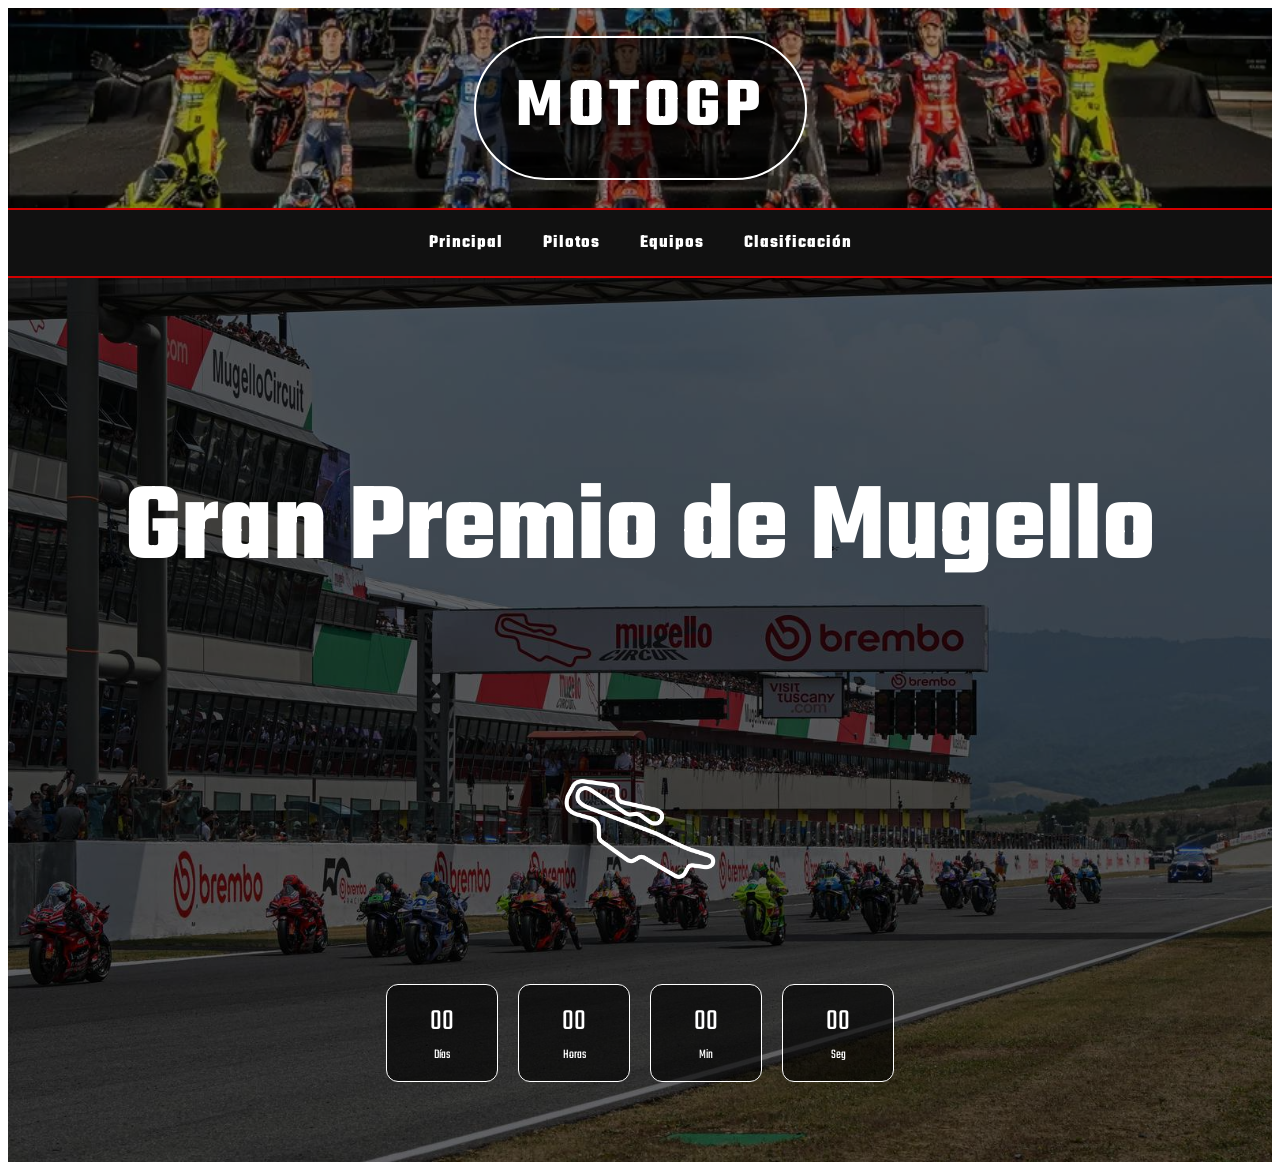
<file: index.html>
<!DOCTYPE html>
<html lang="es">
<head>
    <link href="https://fonts.googleapis.com/css2?family=Teko:wght@400;600;700&display=swap" rel="stylesheet">
    <meta charset="UTF-8">
    <meta name="viewport" content="width=device-width, initial-scale=1.0">
    <title>MotoGP</title>

    <!-- Enlace al CSS externo -->
    <link rel="stylesheet" href="css/indexstyle.css">
</head>
<body>

    <!-- CABECERA PRINCIPAL -->
    <header class="superior">
        <div class="cabecera">
            <h1>MOTOGP</h1>
        </div>
    </header>

    <nav class="menu-navegacion">
        <a href="index.html" class="active">Principal</a>
        <a href="pilotos.html">Pilotos</a>
        <a href="equipos.html">Equipos</a>
        <a href="clasificación.html">Clasificación</a>
    </nav>

      <!-- 🏁 PRÓXIMA CARRERA -->
    <section class="tarjeta-carrera">

        <h2>Gran Premio de Mugello</h2>

        <!-- 🗺 trazo -->
        <div class="trazo"></div>

        <!-- ⏱ contador -->
        <div class="contador">
            <div>
                <span id="days">00</span>
                <small>Días</small>
            </div>

            <div>
                <span id="hours">00</span>
                <small>Horas</small>
            </div>

            <div>
                <span id="minutes">00</span>
                <small>Min</small>
            </div>

            <div>
                <span id="seconds">00</span>
                <small>Seg</small>
            </div>
        </div>

    </section>


    <!--Llamamos al contador para tener el tiempo que falta para la carrera en tiempo real-->
    <script src="js/contador.js"></script>

</body>
</html>
</file>
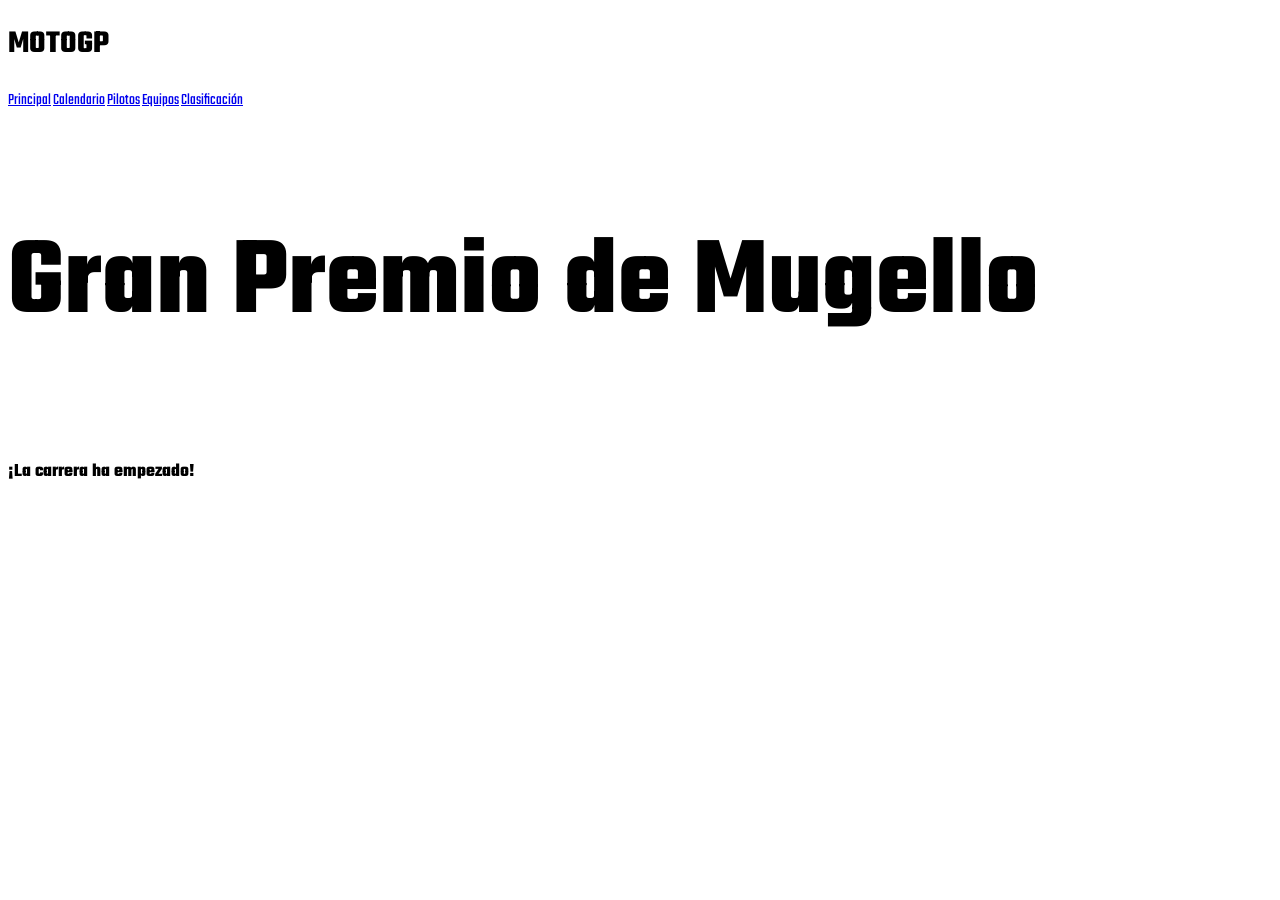
<file: html/index.html>
<!DOCTYPE html>
<html lang="es">
<head>
    <link href="https://fonts.googleapis.com/css2?family=Teko:wght@400;600;700&display=swap" rel="stylesheet">
    <meta charset="UTF-8">
    <meta name="viewport" content="width=device-width, initial-scale=1.0">
    <title>MotoGP</title>

    <!-- Enlace al CSS externo -->
    <link rel="stylesheet" href="../css/indexstyle.css">
</head>
<body>

    <!-- CABECERA PRINCIPAL -->
    <header class="hero">
        <div class="overlay">
            <h1>MOTOGP</h1>
        </div>
    </header>

    <nav class="menu">
        <a href="index.html" class="active">Principal</a>
        <a href="calendario.html">Calendario</a>
        <a href="pilotos.html">Pilotos</a>
        <a href="equipos.html">Equipos</a>
        <a href="clasificación.html">Clasificación</a>
    </nav>

      <!-- 🏁 PRÓXIMA CARRERA -->
    <section class="race-card">

        <h2>Gran Premio de Mugello</h2>

        <!-- 🗺 trazado -->
        <div class="track"></div>

        <!-- ⏱ contador -->
        <div class="countdown">
            <div>
                <span id="days">00</span>
                <small>Días</small>
            </div>

            <div>
                <span id="hours">00</span>
                <small>Horas</small>
            </div>

            <div>
                <span id="minutes">00</span>
                <small>Min</small>
            </div>

            <div>
                <span id="seconds">00</span>
                <small>Seg</small>
            </div>
        </div>

    </section>


    <!-- ⚙️ JS contador externo -->
    <script src="../js/contador.js"></script>

</body>
</html>
</file>
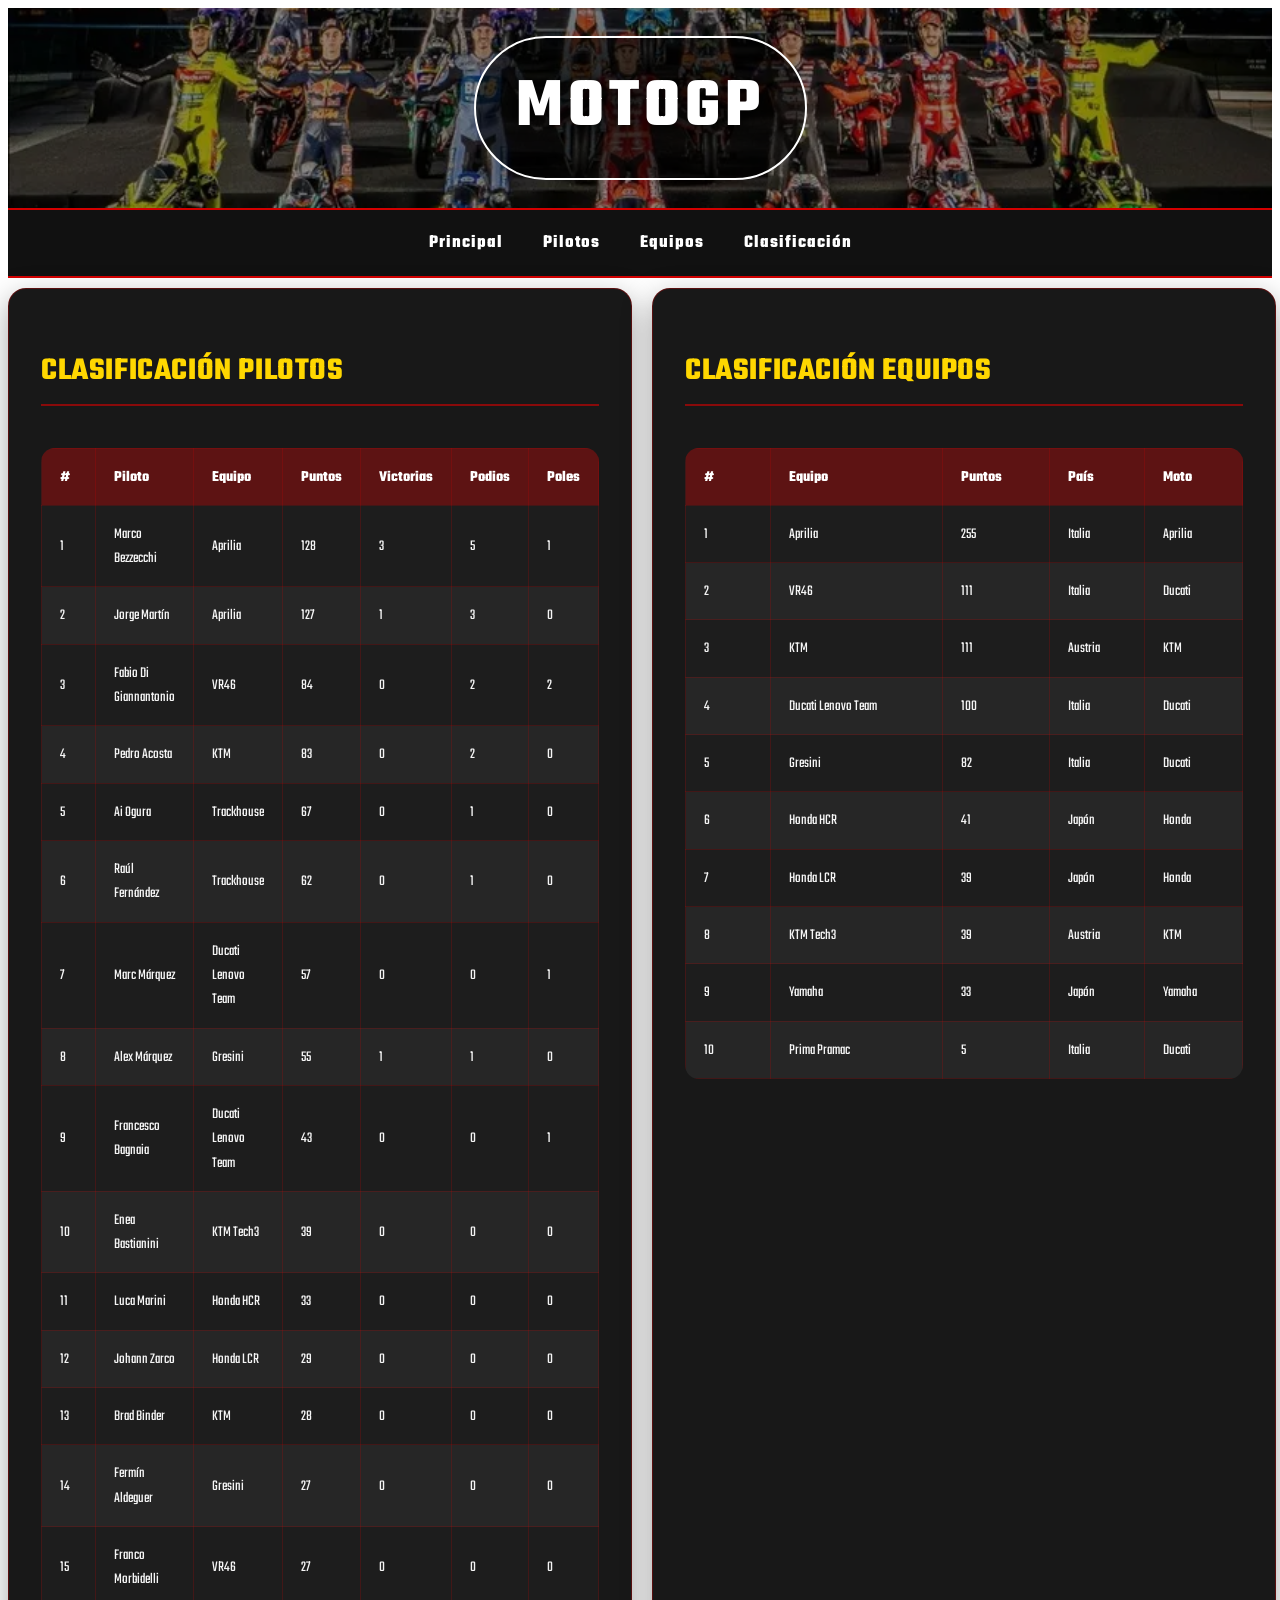
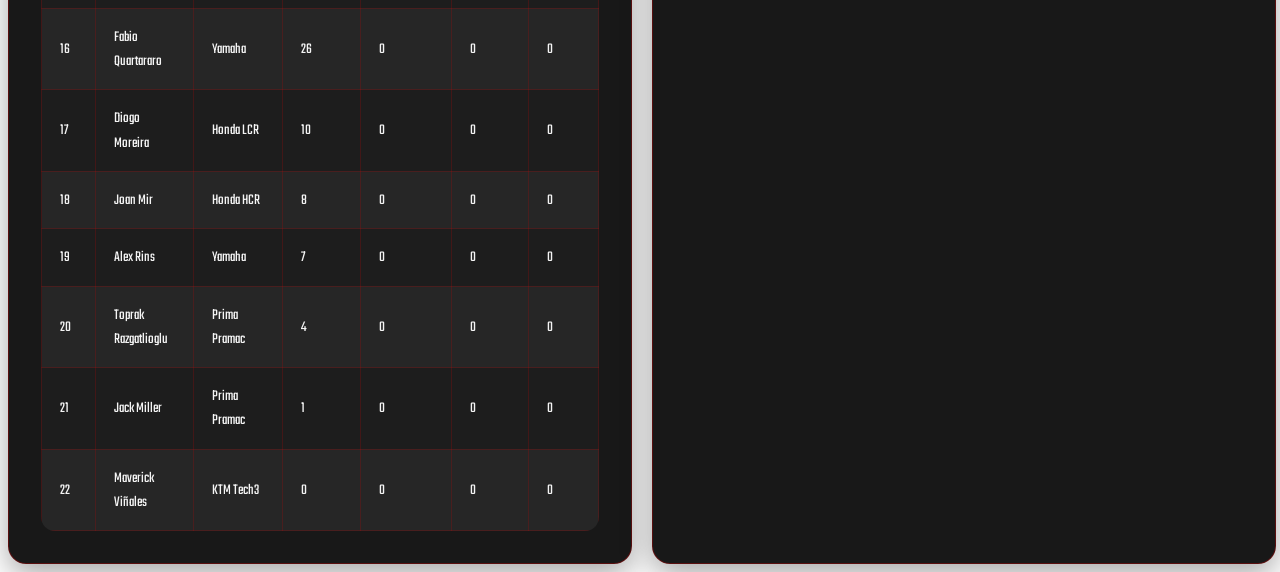
<file: clasificación.html>
<!DOCTYPE html>
<html lang="es">
<head>
    <link href="https://fonts.googleapis.com/css2?family=Teko:wght@400;600;700&display=swap" rel="stylesheet">
    <meta charset="UTF-8">
    <meta name="viewport" content="width=device-width, initial-scale=1.0">
    <title>MotoGP</title>

    <!-- Enlace al CSS externo -->
    <link rel="stylesheet" href="css/clasificacionstyle.css">
</head>
<body>

    <!-- CABECERA PRINCIPAL -->
    <header class="superior">
        <div class="cabecera">
            <h1>MOTOGP</h1>
        </div>
    </header>

    <nav class="menu-navegacion">
        <a href="index.html">Principal</a>
        <a href="pilotos.html">Pilotos</a>
        <a href="equipos.html">Equipos</a>
        <a href="clasificación.html" class="active">Clasificación</a>
    </nav>

    <div class="container py-5">
        <div id="contenido"></div>
    </div>

    <script>
    async function cargarClasificacion() {
        try {
            const [pilotosResponse, equiposResponse] = await Promise.all([
                fetch("xml/pilotos.xml"),
                fetch("xml/equipos.xml")
            ]);

            if (!pilotosResponse.ok || !equiposResponse.ok) {
                throw new Error(`Error cargando archivos: pilotos=${pilotosResponse.status} equipos=${equiposResponse.status}`);
            }

            const parser = new DOMParser();
            const pilotosXml = parser.parseFromString(await pilotosResponse.text(), "application/xml");
            const equiposXml = parser.parseFromString(await equiposResponse.text(), "application/xml");

            if (pilotosXml.querySelector("parsererror") || equiposXml.querySelector("parsererror")) {
                throw new Error("Error de parseo XML. Revisa la sintaxis de los archivos.");
            }

            const pilotos = Array.from(pilotosXml.querySelectorAll("piloto")).map((pilot) => ({
                nombre: pilot.querySelector("nombre")?.textContent.trim() || "",
                numero: pilot.querySelector("numero")?.textContent.trim() || "",
                pais: pilot.querySelector("pais")?.textContent.trim() || "",
                equipo: pilot.querySelector("equipo")?.textContent.trim() || "",
                victorias: Number(pilot.querySelector("victorias")?.textContent || 0),
                podios: Number(pilot.querySelector("podios")?.textContent || 0),
                poles: Number(pilot.querySelector("poles")?.textContent || 0),
                puntos: Number(pilot.querySelector("puntos")?.textContent || 0)
            }));

            pilotos.sort((a, b) => b.puntos - a.puntos);

            const equipos = Array.from(equiposXml.querySelectorAll("equipo")).map((team) => {
                const name = team.querySelector("nombre")?.textContent.trim() || "";
                const points = pilotos
                    .filter((pilot) => pilot.equipo === name)
                    .reduce((sum, pilot) => sum + pilot.puntos, 0);

                return {
                    nombre: name,
                    pais: team.querySelector("pais")?.textContent.trim() || "",
                    moto: team.querySelector("moto")?.textContent.trim() || "",
                    pilotos: team.querySelector("pilotos")?.textContent.trim() || "",
                    puntos: points
                };
            });

            equipos.sort((a, b) => b.puntos - a.puntos);

            const pilotosHtml = pilotos.map((pilot, index) => `
                <div class="col-12">
                    <div class="card tarjeta-piloto bg-black border-danger text-white h-100">
                        <div class="card-body tarjeta-posicion">
                            <span class="distintivo-posicion">#${index + 1}</span>
                            <h3 class="nombre-piloto">${pilot.nombre}</h3>
                            <p><strong>Número:</strong> ${pilot.numero}</p>
                            <p><strong>País:</strong> ${pilot.pais}</p>
                            <p><strong>Equipo:</strong> ${pilot.equipo}</p>
                            <hr/>
                            <div class="row text-center">
                                <div class="col-6">
                                    <h5>Victorias</h5>
                                    <p>${pilot.victorias}</p>
                                </div>
                                <div class="col-6">
                                    <h5>Podios</h5>
                                    <p>${pilot.podios}</p>
                                </div>
                                <div class="col-6">
                                    <h5>Poles</h5>
                                    <p>${pilot.poles}</p>
                                </div>
                                <div class="col-6">
                                    <h5>Puntos</h5>
                                    <p class="text-warning fs-4">${pilot.puntos}</p>
                                </div>
                            </div>
                        </div>
                    </div>
                </div>
            `).join("");

            const equiposHtml = equipos.map((team, index) => `
                <div class="col-12">
                    <div class="card tarjeta-piloto bg-black border-danger text-white h-100">
                        <div class="card-body tarjeta-posicion">
                            <span class="distintivo-posicion">#${index + 1}</span>
                            <h3 class="nombre-piloto">${team.nombre}</h3>
                            <p><strong>Puntos:</strong> ${team.puntos}</p>
                            <p><strong>País:</strong> ${team.pais}</p>
                            <p><strong>Moto:</strong> ${team.moto}</p>
                            <p><strong>Pilotos:</strong> ${team.pilotos}</p>
                        </div>
                    </div>
                </div>
            `).join("");

            const pilotosRows = pilotos.map((pilot, index) => `
                <tr>
                    <td>${index + 1}</td>
                    <td>${pilot.nombre}</td>
                    <td>${pilot.equipo}</td>
                    <td>${pilot.puntos}</td>
                    <td>${pilot.victorias}</td>
                    <td>${pilot.podios}</td>
                    <td>${pilot.poles}</td>
                </tr>
            `).join("");

            const equiposRows = equipos.map((team, index) => `
                <tr>
                    <td>${index + 1}</td>
                    <td>${team.nombre}</td>
                    <td>${team.puntos}</td>
                    <td>${team.pais}</td>
                    <td>${team.moto}</td>
                </tr>
            `).join("");

            const html = `
                <div class="diseño-clasificacion">
                    <section class="clasificacion-column columna-pilotos">
                        <h2>Clasificación pilotos</h2>
                        <div class="table-container">
                            <table class="clasificacion-table">
                                <thead>
                                    <tr>
                                        <th>#</th>
                                        <th>Piloto</th>
                                        <th>Equipo</th>
                                        <th>Puntos</th>
                                        <th>Victorias</th>
                                        <th>Podios</th>
                                        <th>Poles</th>
                                    </tr>
                                </thead>
                                <tbody>
                                    ${pilotosRows}
                                </tbody>
                            </table>
                        </div>
                    </section>
                    <section class="clasificacion-column columna-equipos">
                        <h2>Clasificación equipos</h2>
                        <div class="table-container">
                            <table class="clasificacion-table">
                                <thead>
                                    <tr>
                                        <th>#</th>
                                        <th>Equipo</th>
                                        <th>Puntos</th>
                                        <th>País</th>
                                        <th>Moto</th>
                                    </tr>
                                </thead>
                                <tbody>
                                    ${equiposRows}
                                </tbody>
                            </table>
                        </div>
                    </section>
                </div>
            `;

            const contenedor = document.getElementById("contenido");
            if (!contenedor) {
                throw new Error('No se encontró el elemento #contenido en la página.');
            }
            contenedor.innerHTML = html;
        } catch (error) {
            console.error(error);
            const contenedor = document.getElementById("contenido");
            if (contenedor) {
                contenedor.textContent = `Error al cargar la clasificación: ${error.message}`;
            }
        }
    }

    window.addEventListener("DOMContentLoaded", cargarClasificacion);
    </script>
</body>
</html>
</file>
<file: css/indexstyle.css>
.superior {
    width: 100%;
    height: 200px;

    /* 🔥 imagen como fondo */
    background-image: url("../IMAGENES/motogp.jpg");
    background-size: cover;
    background-position: center;
    background-repeat: no-repeat;

    position: relative;
    overflow: hidden;
}
.cabecera {
    position: absolute;
    inset: 0;

    background: rgba(0, 0, 0, 0.4);

    display: flex;
    justify-content: center;
    align-items: center;
}

.cabecera h1 {
    color: white;
    font-size: 70px;
    letter-spacing: 5px;
    text-shadow: 0 0 15px black;

    /* 🔴 fondo redondo */
    background: rgba(0, 0, 0, 0.6);
    padding: 20px 40px;
    border-radius: 999px;

    /* un poco de efecto */
    border: 2px solid white;
    font-family: 'Teko', sans-serif;
    font-weight: 700;
}
body {
    font-family: 'Teko', sans-serif;
}
.superior {
    transition: transform 0.5s ease;
}

.superior:hover {
    transform: scale(1.05);
}
.tarjeta-carrera {
    position: relative;
    text-align: center;
    padding: 80px 20px;
    color: white;

    background-image: url("../IMAGENES/Mugello.jpg");
    background-size: cover;
    background-position: center;
}

/* capa oscura */
.tarjeta-carrera::before {
    content: "";
    position: absolute;
    inset: 0;
    background: rgba(0,0,0,0.6);
}

/* todo por encima de la cabecera */
.tarjeta-carrera h2,
.trazo,
.contador {
    position: relative;
    z-index: 2;
}

/* 🗺ANIMACIÓN CIRCUITO */
.trazo {
    width: 100%;
    max-width: 500px;
    height: 250px;
    margin: 20px auto 30px;

    background-image: url("../IMAGENES/mugello-trazado.png");
    background-size: contain;
    background-repeat: no-repeat;
    background-position: center;

    /* clave para animación */
    opacity: 0;
    transform: scale(0.8);
    animation: trazarTrazado 1.5s ease-out forwards;
}

/* animación */
@keyframes trazarTrazado {
    0% {
        opacity: 0;
        transform: scale(0.7);
        filter: blur(6px);
    }
    100% {
        opacity: 1;
        transform: scale(1);
        filter: blur(0);
    }
}

/* contador */
.contador {
    display: flex;
    justify-content: center;
    gap: 20px;
}

.contador div {
    background: rgba(0,0,0,0.6);
    padding: 15px;
    border-radius: 12px;
    min-width: 80px;
    border: 1px solid white;
}

.contador span {
    font-size: 30px;
    display: block;
}

h2 {
    font-family: 'Teko', sans-serif;
    font-size: 700%;
}
.menu-navegacion {
    display: flex;
    justify-content: center;
    gap: 40px;

    background: #111;
    padding: 20px 0;

    border-top: 2px solid #d40000;
    border-bottom: 2px solid #d40000;
    font-family: 'Teko', sans-serif;
}

.menu-navegacion a {
    color: white;
    text-decoration: none;
    font-size: 18px;
    font-weight: bold;
    letter-spacing: 1px;

    position: relative;
    transition: 0.3s ease;
}

/* efecto hover tipo MotoGP */
.menu-navegacion a::after {
    content: "";
    position: absolute;
    left: 0;
    bottom: -5px;

    width: 0%;
    height: 2px;
    background: #d40000;

    transition: 0.3s ease;
}

.menu-navegacion a:hover {
    color: #d40000;
}

.menu-navegacion a:hover::after {
    width: 100%;
}
</file>
<file: css/clasificacionstyle.css>
.superior {
    width: 100%;
    height: 200px;

    /* 🔥 imagen como fondo */
    background-image: url("../IMAGENES/motogp.jpg");
    background-size: cover;
    background-position: center;
    background-repeat: no-repeat;

    position: relative;
    overflow: hidden;
}
.cabecera {
    position: absolute;
    inset: 0;

    background: rgba(0, 0, 0, 0.4);

    display: flex;
    justify-content: center;
    align-items: center;
}

.cabecera h1 {
    color: white;
    font-size: 70px;
    letter-spacing: 5px;
    text-shadow: 0 0 15px black;

    /* 🔴 fondo redondo */
    background: rgba(0, 0, 0, 0.6);
    padding: 20px 40px;
    border-radius: 999px;

    /* un poco de efecto */
    border: 2px solid white;
    font-family: 'Teko', sans-serif;
}
body {
    font-family: 'Teko', sans-serif;
}
.superior {
    transition: transform 0.5s ease;
}

.superior:hover {
    transform: scale(1.05);
}
h2 {
    font-family: 'Teko', sans-serif;
    font-size: 700%;
}
.menu-navegacion {
    display: flex;
    justify-content: center;
    gap: 40px;

    background: #111;
    padding: 20px 0;

    border-top: 2px solid #d40000;
    border-bottom: 2px solid #d40000;
    margin-bottom: 10px;
}

.menu-navegacion a {
    color: white;
    text-decoration: none;
    font-size: 18px;
    font-weight: bold;
    letter-spacing: 1px;

    position: relative;
    transition: 0.3s ease;
}

/* efecto hover tipo MotoGP */
.menu-navegacion a::after {
    content: "";
    position: absolute;
    left: 0;
    bottom: -5px;

    width: 0%;
    height: 2px;
    background: #d40000;

    transition: 0.3s ease;
}

.menu-navegacion a:hover {
    color: #d40000;
}

.menu-navegacion a:hover::after {
    width: 100%;
}

.diseño-clasificacion {
    display: grid !important;
    grid-template-columns: repeat(2, 1fr) !important;
    grid-auto-rows: 1fr;
    gap: 24px;
    align-items: stretch;
    width: 100%;
}

.columna-pilotos {
    display: flex;
    flex-direction: column;
}

.tarjeta-posicion {
    position: relative;
    padding-top: 1.75rem;
}

.distintivo-posicion {
    position: absolute;
    top: 0.75rem;
    right: 1rem;
    background: #d40000;
    color: white;
    padding: 0.35rem 0.8rem;
    border-radius: 999px;
    font-size: 0.9rem;
    font-weight: 700;
    letter-spacing: 0.7px;
}

.columna-equipos {
    display: flex;
    flex-direction: column;
}

.tarjeta-equipo {
    background: #111;
    border: 2px solid #d40000;
    border-radius: 15px;
    min-height: 150px;
    transition: transform 0.3s ease;
}

.tarjeta-equipo:hover {
    transform: scale(1.02);
}

.tarjeta-equipo h3,
.tarjeta-piloto h3 {
    margin-bottom: 0.75rem;
}

.columna-equipos .distintivo-posicion {
    background: #d40000;
}

.clasificacion-column {
    width: 90%;
    min-width: 0;
    display: flex;
    flex-direction: column;
    justify-content: stretch;
    background: rgba(12, 12, 12, 0.95);
    border: 1px solid rgba(212, 0, 0, 0.35);
    border-radius: 18px;
    padding: 32px;
    box-shadow: 0 10px 30px rgba(0, 0, 0, 0.35);
}

.table-container {
    overflow-x: auto;
    margin-top: 18px;
    flex: 1;
    min-height: 0;
}

@media (max-width: 768px) {
    .diseño-clasificacion {
        grid-template-columns: 1fr !important;
    }
}
.clasificacion-column h2 {
    color: #ffd700;
    margin-bottom: 24px;
    font-size: 2rem;
    letter-spacing: 0.6px;
    text-transform: uppercase;
    border-bottom: 2px solid rgba(212, 0, 0, 0.6);
    padding-bottom: 10px;
}

.table-container {
    overflow-x: auto;
    margin-top: 18px;
}

.clasificacion-table {
    width: 100%;
    border-collapse: collapse;
    background: rgba(30, 30, 30, 0.95);
    border-radius: 14px;
    overflow: hidden;
}

.clasificacion-table th,
.clasificacion-table td {
    border: 1px solid rgba(212, 0, 0, 0.2);
    padding: 16px 18px;
    text-align: left;
    color: #f5f5f5;
    font-size: 0.95rem;
    line-height: 1.6;
}

.clasificacion-table th {
    background: rgba(212, 0, 0, 0.35);
    color: #fff;
    font-weight: 700;
}

.clasificacion-table tbody tr {
    transition: background 0.2s ease;
}

.clasificacion-table tbody tr:nth-child(even) {
    background: rgba(255, 255, 255, 0.04);
}

.clasificacion-table tbody tr:hover {
    background: rgba(255, 204, 0, 0.12);
}

.clasificacion-table td:first-child,
.clasificacion-table th:first-child {
    width: 48px;
}
</file>
